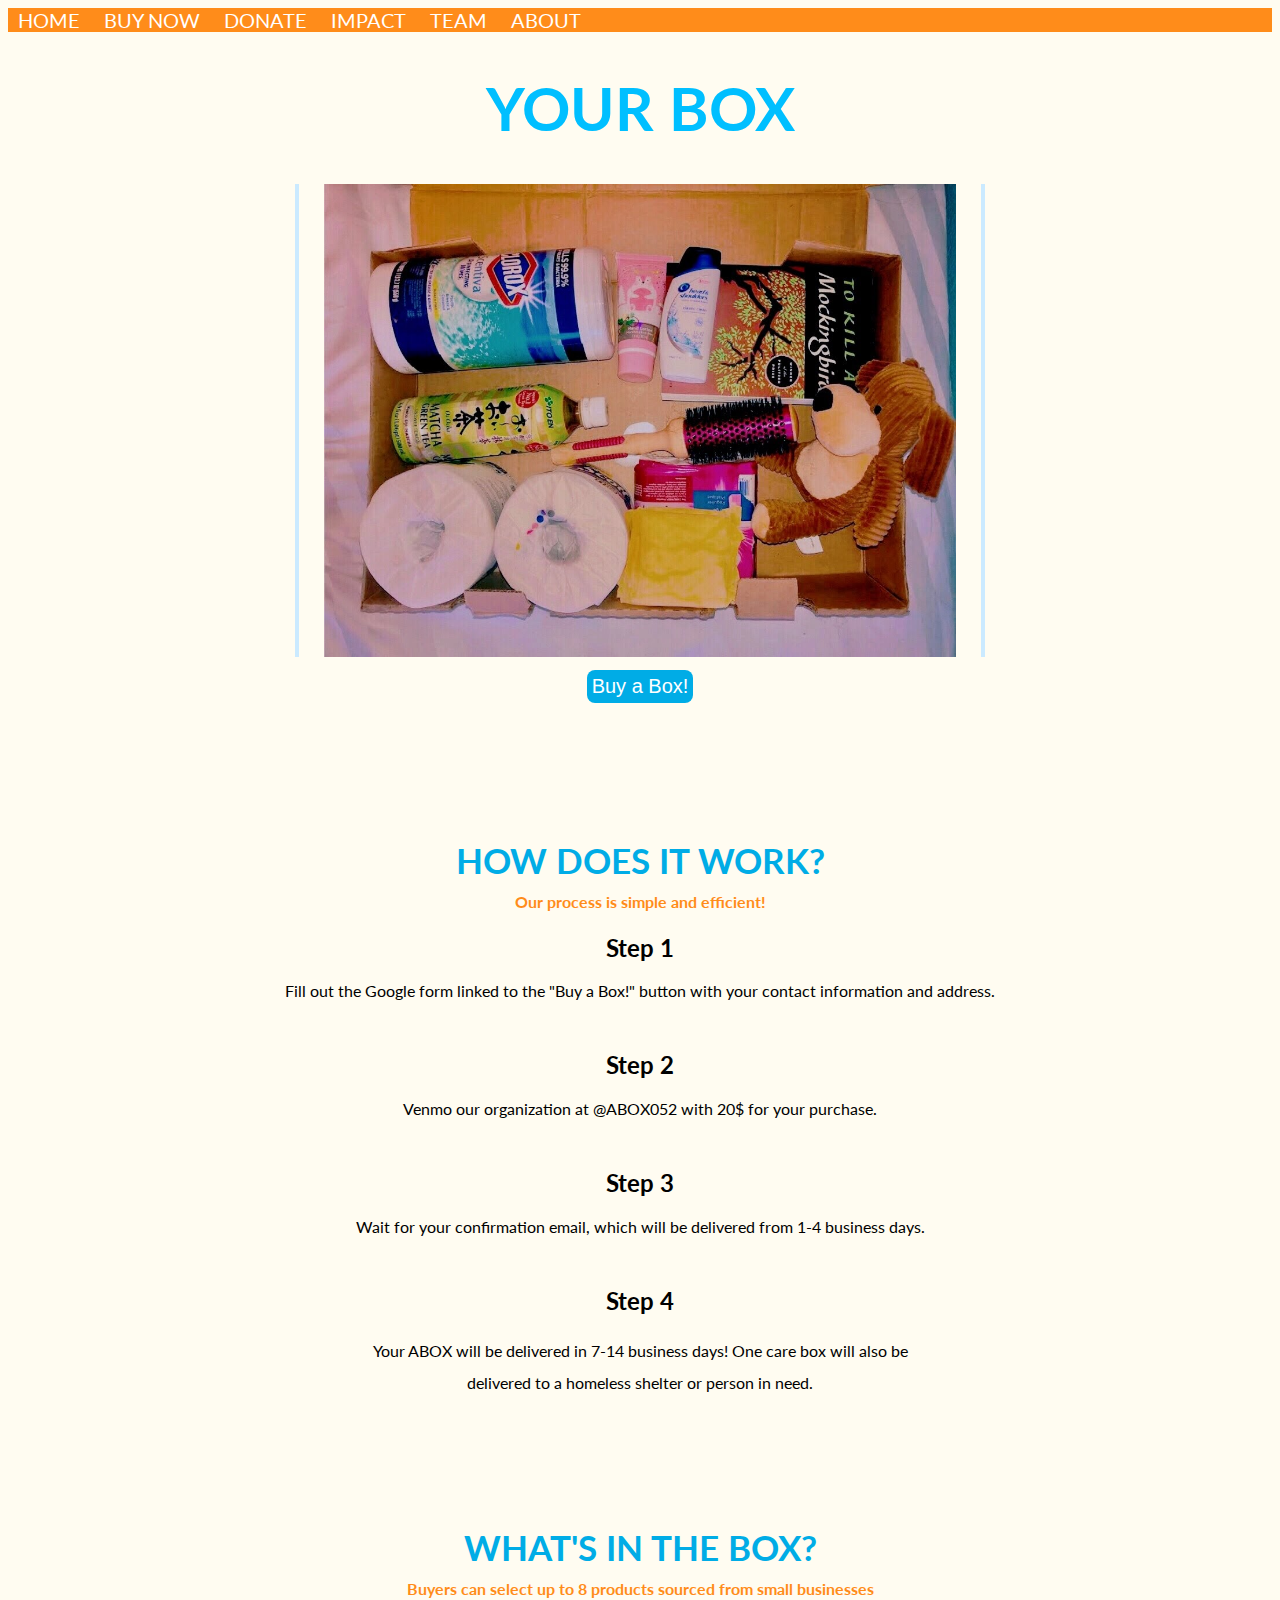
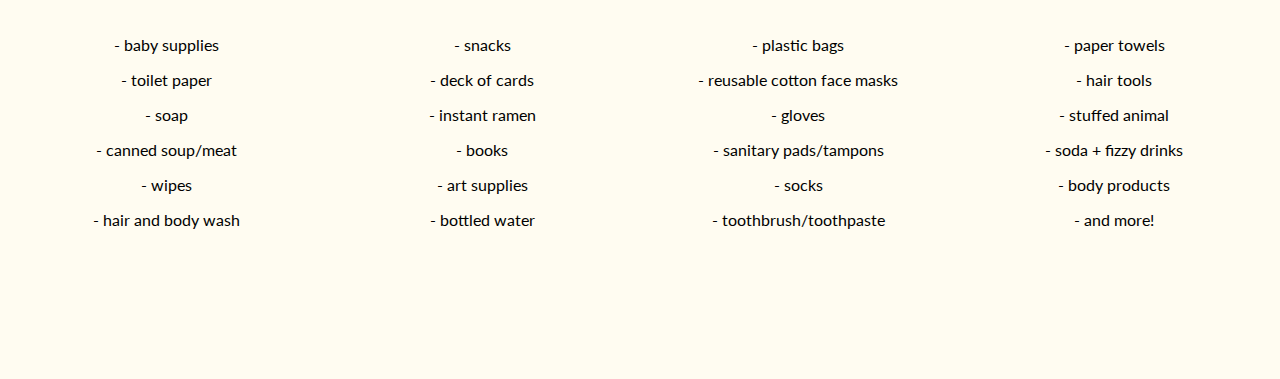
<file: 1buying.html>
<!DOCTYPE html>
<html>
<head>
  <meta charset="utf-8">
    <meta name="viewport" content="width=device-width">

<link href="styles.css" rel="stylesheet" type="text/css" />
    <link href="https://fonts.googleapis.com/css2?family=Lato&display=swap" rel="stylesheet">

<title>BUYING A BOX</title>
</head>

<body>

<div class="navigation">
  <a class="tabs" href="index.html">HOME</a>
  <a class="tabs" href="1buying.html">BUY NOW</a>
  <a class="tabs" href="2donate.html">DONATE</a>
  <a class="tabs" href="3impact.html">IMPACT</a>
  <a class="tabs" href="4team.html">TEAM</a>
  <a class="tabs" href="5about.html">ABOUT</a>
</div>

<center> <h1 class="pageheader"> YOUR BOX </h1> </center>

<center> <img id ="box" src="betterbox.JPG" alt="box with items"> </center>

<center> <a href="https://docs.google.com/forms/d/e/1FAIpQLScNA_FRluXLRH1h5VIiALxXuXwum7-Je3to-j0ceMXTClSXqw/viewform?usp=sf_link"> <button id="buyaboxbtn"> Buy a Box! </button> </a> </center>

<div class="section2">
<center> <h2 id="processtext"> HOW DOES IT WORK? </h2> </center>
<center> <h4 style="color:#ff8c1a;"> Our process is simple and efficient! </h4> </center>

<div class="steps">

<h2 class="instructions" style="margin-top:0px;"> Step 1 </h2>

<p> Fill out the Google form linked to the "Buy a Box!" button with your contact information and address. </p>

<h2 class="instructions"> Step 2 </h2>

<p> Venmo our organization at @ABOX052 with 20$ for your purchase. </p>

<h2 class="instructions"> Step 3 </h2>

<p> Wait for your confirmation email, which will be delivered from 1-4 business days. </p>

<h2 class="instructions"> Step 4 </h2>

<p style="line-height:2;"> Your ABOX will be delivered in 7-14 business days! One care box will also be
<br> delivered to a homeless shelter or person in need. </p>
</div>

<center> <h2 id="boxcontents"> WHAT'S IN THE BOX? </h2> </center>

<center> <h4 style="color:#ff8c1a;"> Buyers can select up to 8 products sourced from small businesses </h4> </center>

<center>
<div class="row">
  <div class="column" id="column1">
    <p>- baby supplies</p>
    <p>- toilet paper</p>
    <p>- soap</p>
    <p>- canned soup/meat</p>
    <p>- wipes</p>
    <p>- hair and body wash </p>
  </div>

  <div class="column" id="column2">
    <p>- snacks</p>
    <p>- deck of cards</p>
    <p>- instant ramen</p>
    <p>- books </p>
    <p>- art supplies</p>
    <p>- bottled water </p>
  </div>

 <div class="column" id="column3">
    <p>- plastic bags</p>
    <p>- reusable cotton face masks</p>
    <p>- gloves</p>
    <p>- sanitary pads/tampons</p>
    <p>- socks</p>
    <p>- toothbrush/toothpaste</p>
  </div>

<div class="column" id="column4">
    <p>- paper towels</p>
    <p>- hair tools</p>
    <p>- stuffed animal</p>
    <p>- soda + fizzy drinks</p>
    <p>- body products</p>
    <p>- and more!</p>
  </div>


</div>
</center>


</body>

</html>
</file>
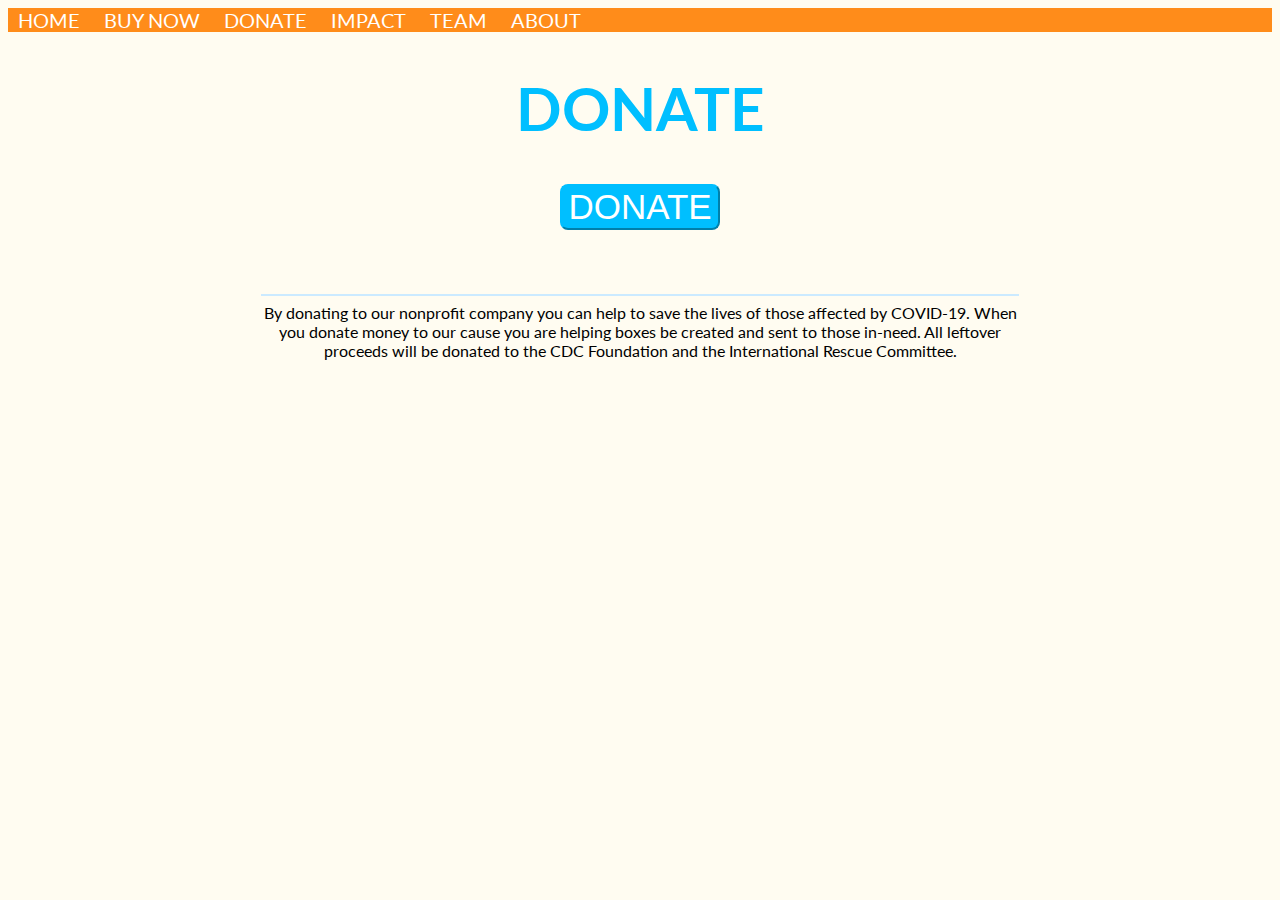
<file: 2donate.html>
<!DOCTYPE html>
<html>
<head>
<meta charset="utf-8">
    <meta name="viewport" content="width=device-width">

<link href="styles.css" rel="stylesheet" type="text/css" />
    <link href="https://fonts.googleapis.com/css2?family=Lato&display=swap" rel="stylesheet">

<title>OUR MISSION</title>
</head>

<body>

<div class="navigation">
  <a class="tabs" href="index.html">HOME</a>
  <a class="tabs" href="1buying.html">BUY NOW</a>
  <a class="tabs" href="2donate.html">DONATE</a>
  <a class="tabs" href="3impact.html">IMPACT</a>
  <a class="tabs" href="4team.html">TEAM</a>
  <a class="tabs" href="5about.html">ABOUT</a>
</div>

<center> <h1 class="pageheader"> DONATE </h1> </center>

<center> <a href="https://docs.google.com/forms/d/1t7OgPY1Qda5EkQSAMbtr2aCJBfEEYw19MCXICpUd108/alreadyresponded?edit_requested=true"> <button id="donatebutton"> DONATE </button> </a> </center>

<center>
<p style="margin-top:5%;margin-left:20%;margin-right:20%;border-top:2px solid #cbeaff; padding-top:7px;"> By donating to our nonprofit company you can help to save the lives of those affected by COVID-19. When you donate money to our cause you are helping boxes be created and sent to those in-need. All leftover proceeds will be donated to the CDC Foundation and the International Rescue Committee. </p>
</center>


</body>

</html>
</file>
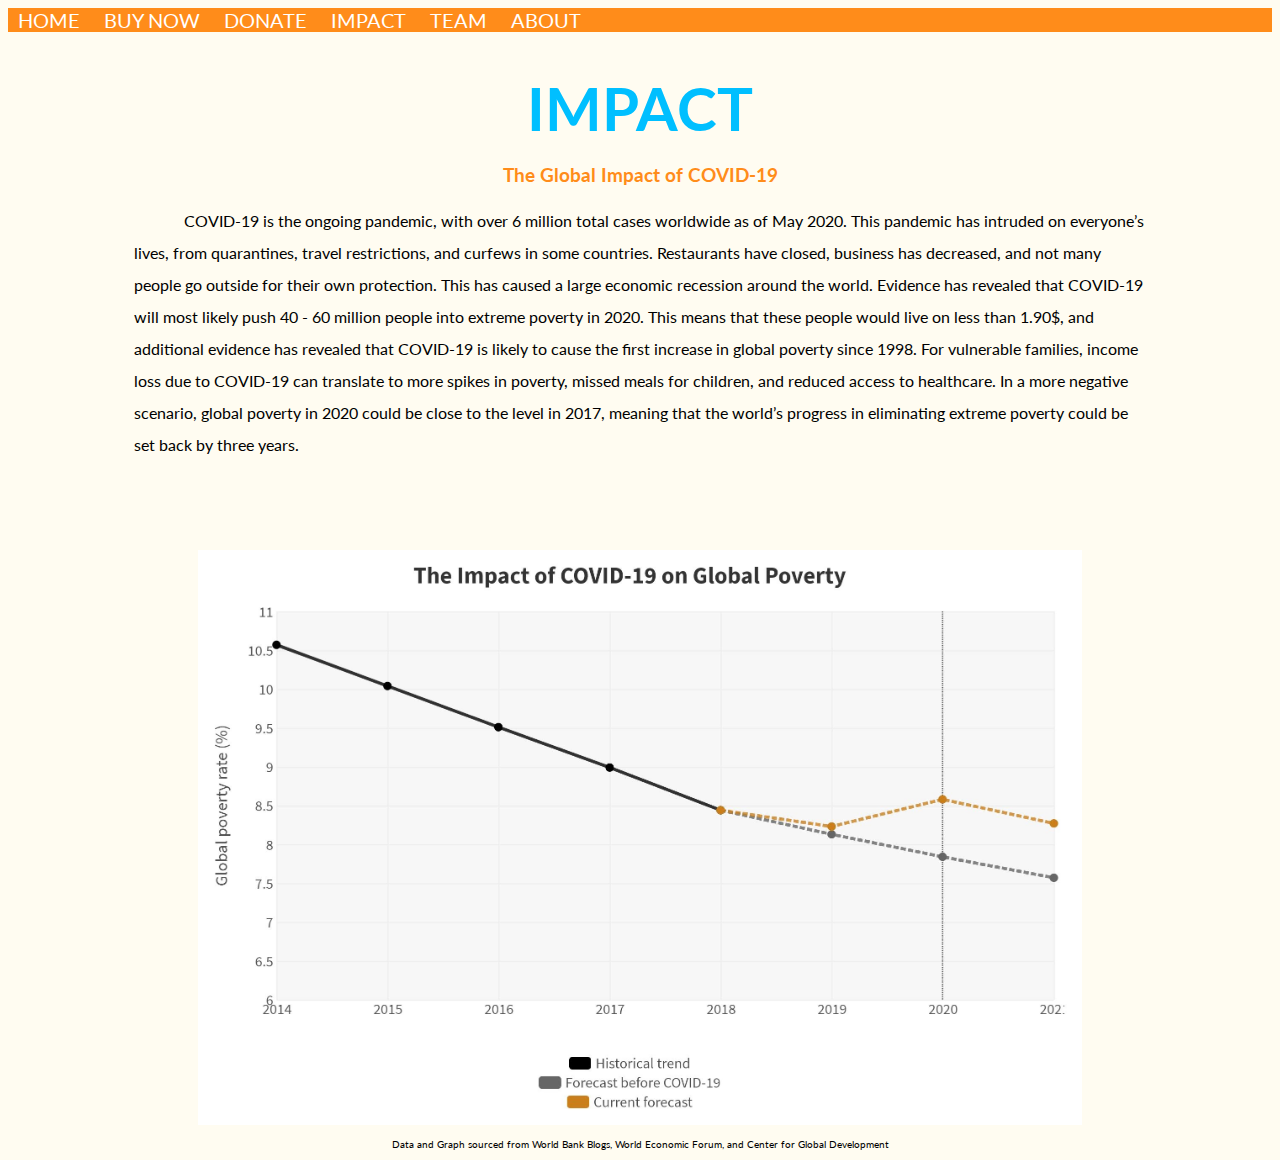
<file: 3impact.html>
<!DOCTYPE html>
<html>
<head>
  <meta charset="utf-8">
    <meta name="viewport" content="width=device-width">

<link href="styles.css" rel="stylesheet" type="text/css" />
    <link href="https://fonts.googleapis.com/css2?family=Lato&display=swap" rel="stylesheet">

<title>IMPACT OF COVID-19</title>
</head>

<body>

<div class="navigation">
  <a class="tabs" href="index.html">HOME</a>
  <a class="tabs" href="1buying.html">BUY NOW</a>
  <a class="tabs" href="2donate.html">DONATE</a>
  <a class="tabs" href="3impact.html">IMPACT</a>
  <a class="tabs" href="4team.html">TEAM</a>
  <a class="tabs" href="5about.html">ABOUT</a>
</div>

<center> <h1 class="pageheader"> IMPACT </h1> </center>

<div class="covidbody">

<h3 id="covidheader"> The Global Impact of COVID-19 </h3>

<p style="line-height:2;text-align:left;text-indent:50px;margin-right:10%;margin-left:10%;margin-bottom:7%;">  COVID-19 is the ongoing pandemic, with over 6 million total cases worldwide as of May 2020. This pandemic has intruded on everyone’s lives, from quarantines, travel restrictions, and curfews in some countries. Restaurants have closed, business has decreased, and not many people go outside for their own protection. This has caused a large economic recession around the world.

Evidence has revealed that COVID-19 will most likely push 40 - 60 million people into extreme poverty in 2020. This means that these people would live on less than 1.90$, and additional evidence has revealed that COVID-19 is likely to cause the first increase in global poverty since 1998. For vulnerable families, income loss due to COVID-19 can translate to more spikes in poverty, missed meals for children, and reduced access to healthcare. In a more negative scenario, global poverty in 2020 could be close to the level in 2017, meaning that the world’s progress in eliminating extreme poverty could be set back by three years.  </p>

<img id="covidchart" src="covidchart.JPG">

<p id="citedsource"> Data and Graph sourced from World Bank Blogs, World Economic Forum, and Center for Global Development </p>

</div>


</body>

</html>
</file>
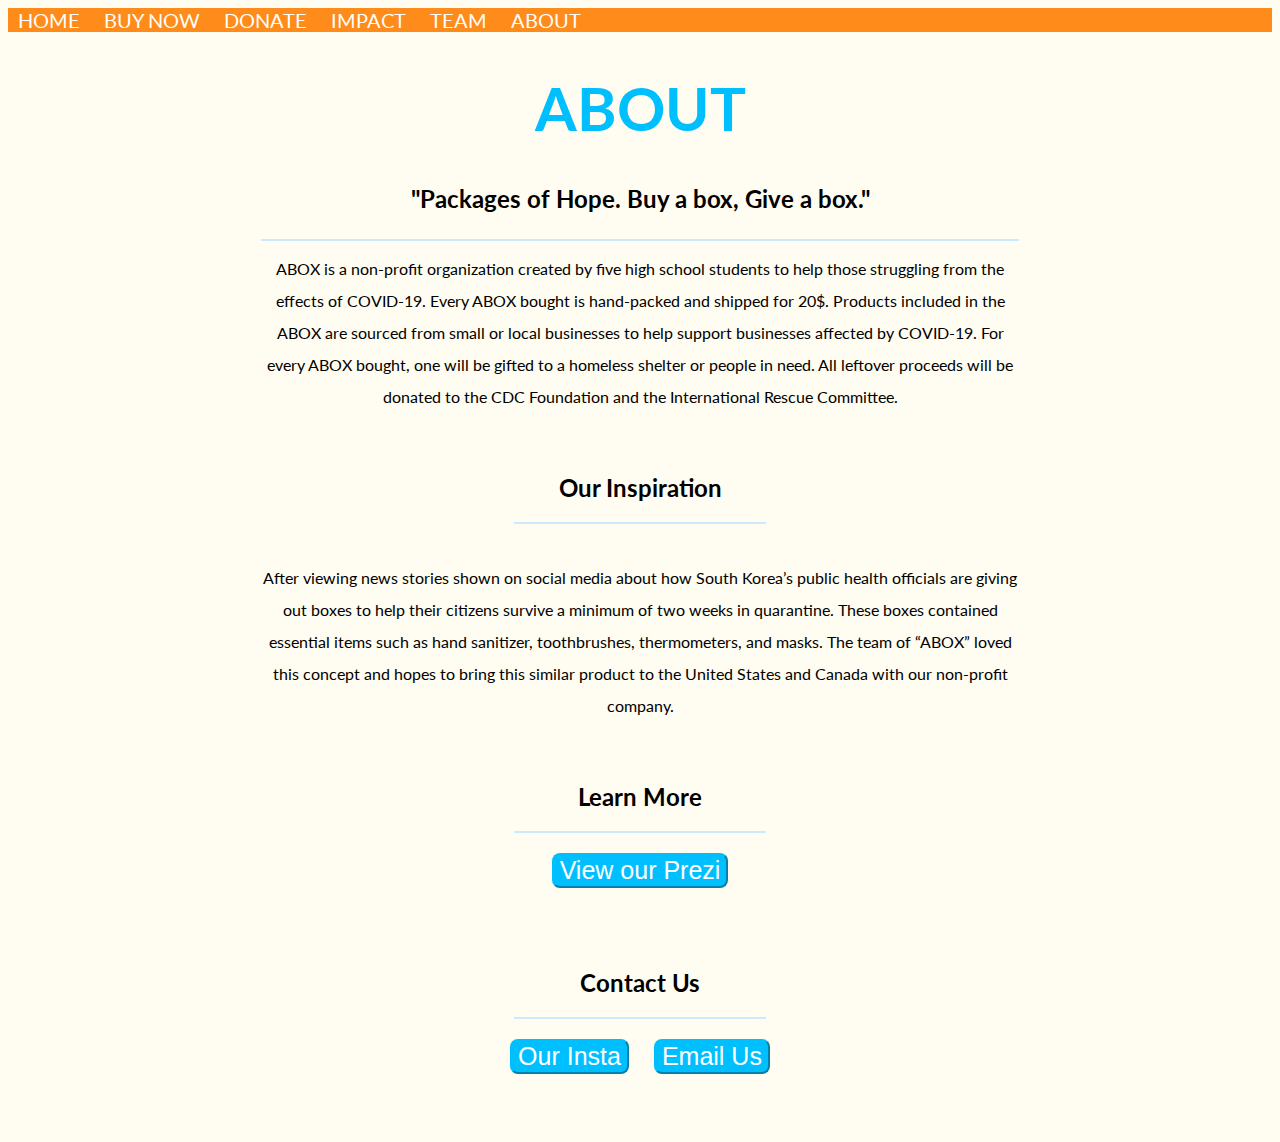
<file: 5about.html>
<!DOCTYPE html>
<html>
<head>
  <meta charset="utf-8">
    <meta name="viewport" content="width=device-width">

<link href="styles.css" rel="stylesheet" type="text/css" />
    <link href="https://fonts.googleapis.com/css2?family=Lato&display=swap" rel="stylesheet">

<title>ABOUT US</title>
</head>

<body>

<div class="navigation">
  <a class="tabs" href="index.html">HOME</a>
  <a class="tabs" href="1buying.html">BUY NOW</a>
  <a class="tabs" href="2donate.html">DONATE</a>
  <a class="tabs" href="3impact.html">IMPACT</a>
  <a class="tabs" href="4team.html">TEAM</a>
  <a class="tabs" href="5about.html">ABOUT</a>
</div>

<div class="section1">
<center> <h1 class="pageheader"> ABOUT </h1> </center>
<center> <h2>"Packages of Hope. Buy a box, Give a box."</h2> </center>
<center> <p id="abouttext"> ABOX is a non-profit organization created by five high school students to help those struggling from the effects of COVID-19. Every ABOX bought is hand-packed and shipped for 20$. Products included in the ABOX are sourced from small or local businesses to help support businesses affected by COVID-19. For every ABOX bought, one will be gifted to a homeless shelter or people in need. All leftover proceeds will be donated to the CDC Foundation and the International Rescue Committee. </p> </center>
</div>

<div class = "section2">
<center>
<h2 class="learnheader"> Our Inspiration </h2>
<p id="inspiration"> After viewing news stories shown on social media about how South Korea’s public health officials are giving out boxes to help their citizens survive a minimum of two weeks in quarantine. These boxes contained essential items such as hand sanitizer, toothbrushes, thermometers, and masks. The team of “ABOX” loved this concept and hopes to bring this similar product to the United States and Canada with our non-profit company. </p>
</center>
</div>

<div class="info">


<center>

<h2 class="learnheader"> Learn More </h2>
  <a href="https://prezi.com/view/kyP8A5hPxU3tw1vy8UJE/"> <button id="prezibtn"> View our Prezi </button> </a>


<h2 class = "learnheader"> Contact Us
</h2>

<a href="https://www.instagram.com/abox.co/"> <button id="instabtn"> Our Insta </button> </a>


<a href="mailto:aboxco74@gmail.com"> <button id="emailbtn"> Email Us </button> </a>

  </center>
</div>

</body>

</html>
</file>
<file: styles.css>
#title {
  color: #ff8c1a;
  margin-bottom: -20px;
  padding-top: 20px;
  font-size: 50px;
}

 body {
    font-family: "Lato", sans-serif;
    background-color:#fffcf1;
  }

#motto {
  padding-bottom: 20px;
  color: #00bfff;
}

.navigation {
  background-color: #ff8c1a;
  overflow:hidden;
}

a {
  color:white;
  text-align:center;
  font-size: 20px;
  padding: 40px 10px;
  text-decoration: none;
}

.tabs:hover {
  background-color: #ffa500;
}

/*.navigation a.active {
  background-color: #00bfff;
}*/


.pageheader{
 color:#00bfff;
 font-size: 60px;
}

#abouttext{
  margin-left: 20%;
  margin-right: 20%;
  margin-top: 2%;
  padding-top: 1%;
  line-height: 2;
  border-top:2px solid #cbeaff;
  /*border-radius: 25px;*/
  margin-bottom:60px;

}

#processtext {
  font-size:35px;
  margin-top: 10%;
  color:#00ace6;
  margin-bottom: -10px;
}

.instructions {
  text-align:center;
}

.steps {
  text-align:center;
}

.instructions {
  margin-top: 50px;
}

#box {
  max-width:50%;
  max-height:50%;
  border-left:4px solid #cbeaff;
  border-right: 4px solid #cbeaff;
  padding-left: 2%;
  padding-right: 2%;
}

#buyaboxbtn {
  background-color:#00ace6;
  color:white;
  font-size:20px;
  border: #00ace6;
  border-radius: 8px;
  margin: 10px;
  padding: 5px;
  max-height
}

#homeimg {
  max-width:50%;
  max-height:50%;
}

#buyaboxbtn:hover {
  background-color: #00bfff;
}

.covidbody {
  text-align:center;
}

#covidheader {
  color:#ff8c1a;
  margin-top:-20px;
}

#covidchart {
    max-width:70%;
  max-height:70%;
}

#citedsource {
  font-size:10px;
}

#donatebutton {
  font-size: 35px;
  background-color: #00bfff;
  border-color: #00bfff;
  border-radius: 8px;
  color: white;
}

#prezibtn {
  font-size: 25px;
  background-color: #00bfff;
  border-color: #00bfff;
  border-radius: 8px;
  color: white;
   margin-bottom:60px;
}

.learnheader {
  border-bottom: 2px solid #cbeaff;
  margin-left: 40%;
  margin-right: 40%;
  padding-bottom:20px;
}

#boxcontents {
  font-size:35px;
  margin-top: 10%;
  color:#00ace6;
  margin-bottom: -10px;
}

.column {
  float: left;
  width: 25%;
  height: 300px;
}

.row:after {
  content: "";
  display: table;
  clear: both;
}

.row {
  margin-bottom: 60px;
}

#instabtn {
  font-size: 25px;
  background-color: #00bfff;
  border-color: #00bfff;
  border-radius: 8px;
  color: white;
}

#emailbtn {
  font-size: 25px;
  background-color: #00bfff;
  border-color: #00bfff;
  border-radius: 8px;
  color: white;
  margin-bottom: 60px;
}

#inspiration {
   margin-left: 20%;
  margin-right: 20%;
  margin-top: 2%;
  padding-top: 1%;
  line-height: 2;
  margin-bottom:60px;
}

.team {
  /*width: 100%;
  height:850px;*/
max-width: 95%;
max-height: 95%;
}
</file>
